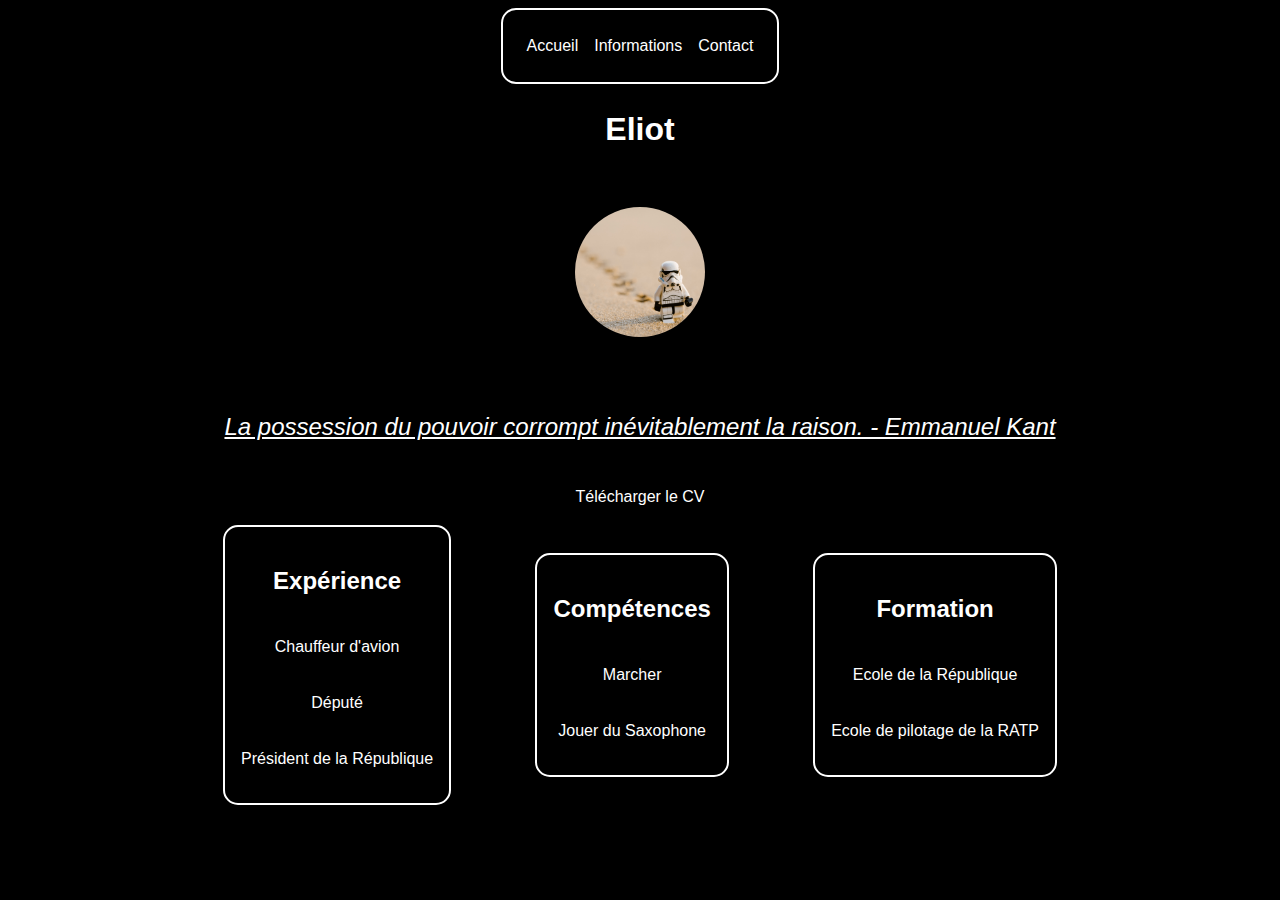
<file: index.html>
<!DOCTYPE html>
<html lang="en">
<head>
    <meta charset="UTF-8">
    <meta http-equiv="X-UA-Compatible" content="IE=edge">
    <meta name="viewport" content="width=device-width, initial-scale=1.0">
    <link rel="stylesheet" href="public/styles/style.css">
    <link rel="shortcut icon" href="public/images/fotografia_miniaturas_1.png" type="image/x-icon">
    <title>Eliot - CV</title>
</head>
<body>
    <header>
        <div class="navbar">
            <a href="#">Accueil</a>
            <a href="#info">Informations</a>
            <a href="contact.html">Contact</a>
        </div>
    </header>
    <h1 class="titre">Eliot</h1>
    <img src="public/images/fotografia_miniaturas_1.png" alt="Photo miniature" class="photo">
    <p class="citation" >La possession du pouvoir corrompt inévitablement la raison. - Emmanuel Kant</p>
    <div class="button">
        <a href="public/pdf/cv.pdf" download="cv.pdf">Télécharger le CV</a>
    </div>


    <div class="info" id="info">
        <section id="exp" >
            <h2>Expérience</h2>
            <p> Chauffeur d'avion </p>
            <p> Député </p>
            <p> Président de la République </p>
        </section>
    
        <section id="comp" >
            <h2>Compétences</h2>
            <p> Marcher </p>
            <p>Jouer du Saxophone </p>
        </section>
    
        <section id="formation">
            <h2> Formation </h2>
            <p> Ecole de la République </p>
            <p> Ecole de pilotage de la RATP </p>
        </section>
    </div>
</body>
</html>
</file>
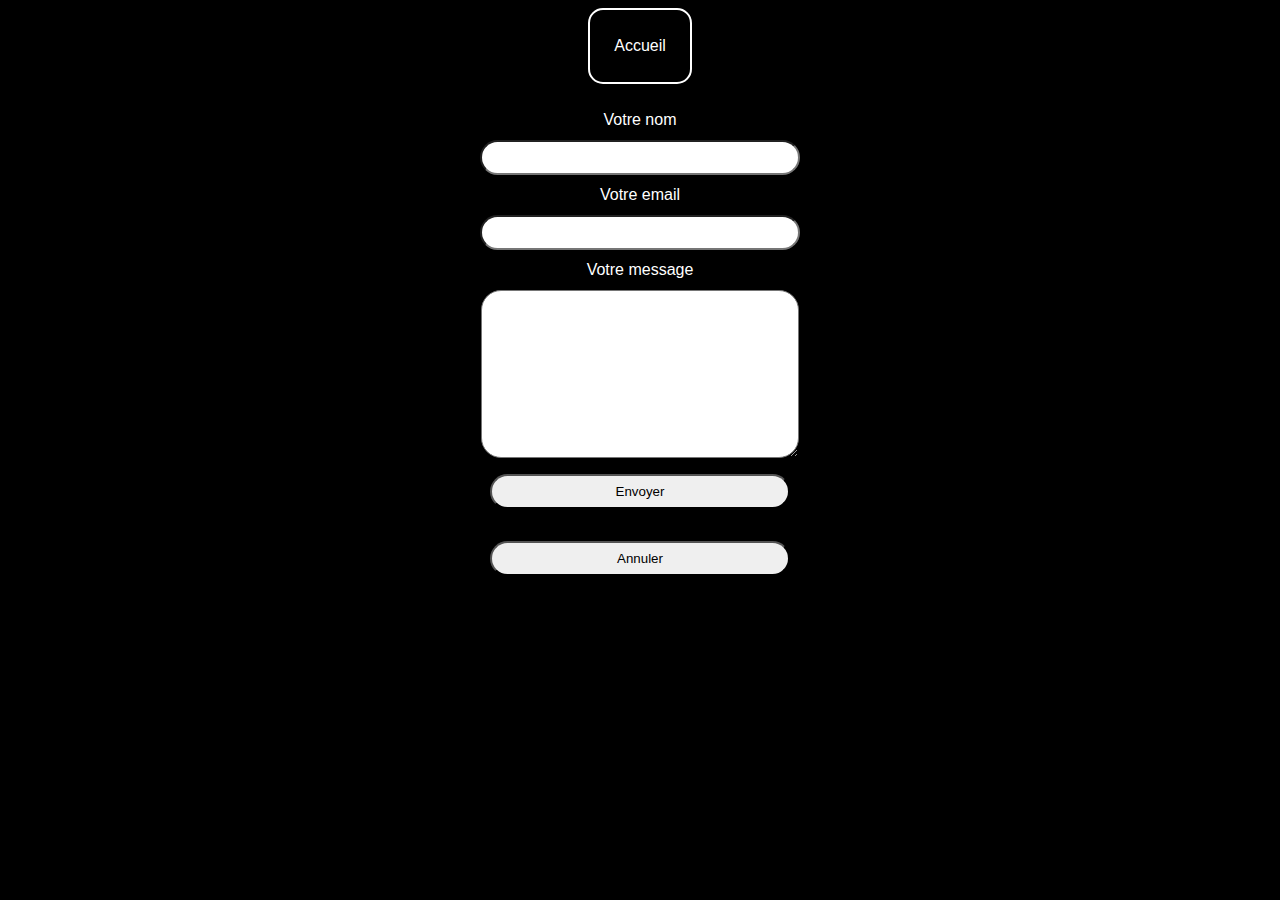
<file: contact.html>
<!DOCTYPE html>
<html lang="en">
<head>
    <meta charset="UTF-8">
    <meta http-equiv="X-UA-Compatible" content="IE=edge">
    <meta name="viewport" content="width=device-width, initial-scale=1.0">
    <link rel="shortcut icon" href="public/images/fotografia_miniaturas_1.png" type="image/x-icon">
    <link rel="stylesheet" href="public/styles/style.css">
    <title>Contact - ELiot</title>
</head>
<body>
    <header>
        <div class="navbar">
            <a href="index.html">Accueil</a>
        </div>
    </header>
    <form id="form" onsubmit="alert('Email envoye')" onreset="alert('Envoi annule')" >
        <label for="name">Votre nom</label>
        <input type="text" name="name" id="name" required>
        <label for="email">Votre email</label>
        <input type="email" name="email" id="email" required>
        <label for="message">Votre message</label>
        <textarea name="message" id="message" cols="30" rows="10" required></textarea>
        <button type="submit" > Envoyer </button>
        <button type="reset"> Annuler </button>
    </form>
</body>
</html>
</file>
<file: public/styles/style.css>
html, body {
    display: flex;
    flex-direction: column;
    align-items: center;
    justify-content: center;
    font-family: 'Open Sans', sans-serif;
    font-size: 16px;
    line-height: 1.5;
    color: white;
    background-color: black;
}
a {
    color: white;
    text-decoration: none;
}

.photo {
    width: 15%;
    object-fit: cover;
    object-position: center;
    border-radius: 50%;
    padding: 2rem;
}

.navbar {
    border: 2px;
    border-style: solid;
    border-color: white;
    border-radius: 15px;
    display: flex;
    flex-direction: row;
    justify-content: space-between;
    align-items: center;
    padding: 1rem;
}

.navbar a {
    padding: 0.5rem;
}

section {
    border: 2px;
    border-style: solid;
    border-color: white;
    border-radius: 15px;
    padding: 1rem;
    margin: 1rem;
    display: flex;
    flex-direction: column;
    align-items: center;
    justify-content: center;
    padding: 1rem;
}

.info {
    display: flex;
    flex-direction: row;
    justify-content: space-between;
    align-items: center;
    width: 100%;
}

.citation {
    font-style: italic;
    font-size: 1.5rem;
    text-align: center;
    padding: 1rem;
    text-decoration-line: underline;
}

form {
    display: flex;
    flex-direction: column;
    align-items: center;
    justify-content: center;
    padding: 1rem;
}

form label {
    padding: 0.5rem;
}

form input {
    padding: 0.5rem;
    border-radius: 20px;
    min-width: 300px;
}
form textarea {
    padding: 0.5rem;
    border-radius: 20px;
    height: fit-content;
    min-width: 300px;
}

form button {
    margin: 1rem;
    padding: 0.5rem;
    border-radius: 20px;
    min-width: 300px;

}
</file>
